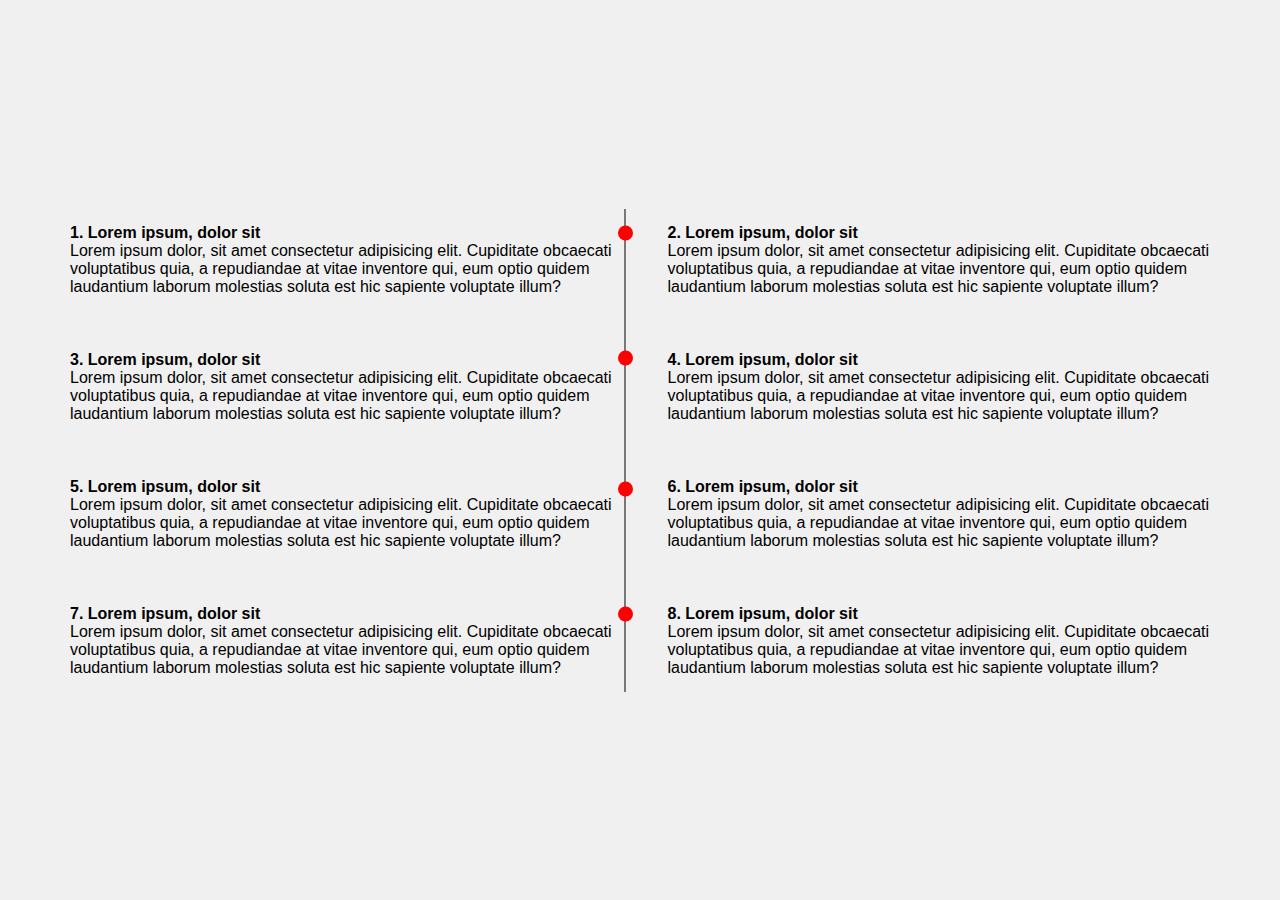
<file: index.html>
<!DOCTYPE html>
<html lang="en">
<head>
    <meta charset="UTF-8">
    <meta name="viewport" content="width=device-width, initial-scale=1.0">
    <title>Document</title>
    <link rel="stylesheet" href="styles.css">
</head>
<body>
    <div class="container">
        <div><span>1. Lorem ipsum, dolor sit</span><br>Lorem ipsum dolor, sit amet consectetur adipisicing elit. Cupiditate obcaecati voluptatibus quia, a repudiandae at vitae inventore qui, eum optio quidem laudantium laborum molestias soluta est hic sapiente voluptate illum?</div>
        <div><span>2. Lorem ipsum, dolor sit</span><br>Lorem ipsum dolor, sit amet consectetur adipisicing elit. Cupiditate obcaecati voluptatibus quia, a repudiandae at vitae inventore qui, eum optio quidem laudantium laborum molestias soluta est hic sapiente voluptate illum?</div>
        <div><span>3. Lorem ipsum, dolor sit</span><br>Lorem ipsum dolor, sit amet consectetur adipisicing elit. Cupiditate obcaecati voluptatibus quia, a repudiandae at vitae inventore qui, eum optio quidem laudantium laborum molestias soluta est hic sapiente voluptate illum?</div>
        <div><span>4. Lorem ipsum, dolor sit</span><br>Lorem ipsum dolor, sit amet consectetur adipisicing elit. Cupiditate obcaecati voluptatibus quia, a repudiandae at vitae inventore qui, eum optio quidem laudantium laborum molestias soluta est hic sapiente voluptate illum?</div>
        <div><span>5. Lorem ipsum, dolor sit</span><br>Lorem ipsum dolor, sit amet consectetur adipisicing elit. Cupiditate obcaecati voluptatibus quia, a repudiandae at vitae inventore qui, eum optio quidem laudantium laborum molestias soluta est hic sapiente voluptate illum?</div>
        <div><span>6. Lorem ipsum, dolor sit</span><br>Lorem ipsum dolor, sit amet consectetur adipisicing elit. Cupiditate obcaecati voluptatibus quia, a repudiandae at vitae inventore qui, eum optio quidem laudantium laborum molestias soluta est hic sapiente voluptate illum?</div>
        <div><span>7. Lorem ipsum, dolor sit</span><br>Lorem ipsum dolor, sit amet consectetur adipisicing elit. Cupiditate obcaecati voluptatibus quia, a repudiandae at vitae inventore qui, eum optio quidem laudantium laborum molestias soluta est hic sapiente voluptate illum?</div>
        <div><span>8. Lorem ipsum, dolor sit</span><br>Lorem ipsum dolor, sit amet consectetur adipisicing elit. Cupiditate obcaecati voluptatibus quia, a repudiandae at vitae inventore qui, eum optio quidem laudantium laborum molestias soluta est hic sapiente voluptate illum?</div>
        <div class="vertical-line">
            <div class="circle circle1"></div>
            <div class="circle circle2"></div>
            <div class="circle circle3"></div>
            <div class="circle circle4"></div>
        </div>
    </div>
</body>
</html>
</file>
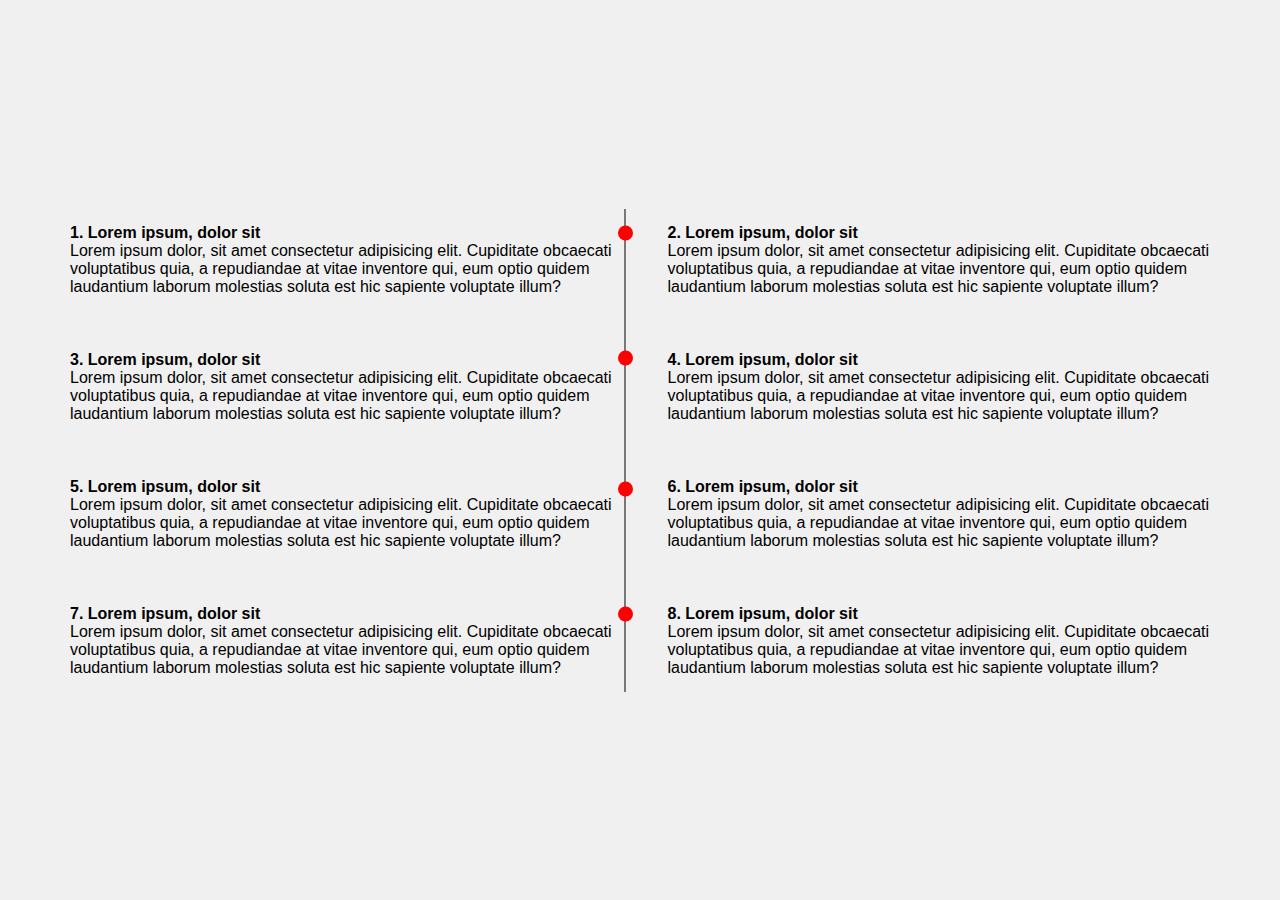
<file: exam.html>
<!DOCTYPE html>
<html lang="en">
<head>
    <meta charset="UTF-8">
    <meta name="viewport" content="width=device-width, initial-scale=1.0">
    <title>Document</title>
    <link rel="stylesheet" href="styles.css">
</head>
<body>
    <div class="container">
        <div><span>1. Lorem ipsum, dolor sit</span><br>Lorem ipsum dolor, sit amet consectetur adipisicing elit. Cupiditate obcaecati voluptatibus quia, a repudiandae at vitae inventore qui, eum optio quidem laudantium laborum molestias soluta est hic sapiente voluptate illum?</div>
        <div><span>2. Lorem ipsum, dolor sit</span><br>Lorem ipsum dolor, sit amet consectetur adipisicing elit. Cupiditate obcaecati voluptatibus quia, a repudiandae at vitae inventore qui, eum optio quidem laudantium laborum molestias soluta est hic sapiente voluptate illum?</div>
        <div><span>3. Lorem ipsum, dolor sit</span><br>Lorem ipsum dolor, sit amet consectetur adipisicing elit. Cupiditate obcaecati voluptatibus quia, a repudiandae at vitae inventore qui, eum optio quidem laudantium laborum molestias soluta est hic sapiente voluptate illum?</div>
        <div><span>4. Lorem ipsum, dolor sit</span><br>Lorem ipsum dolor, sit amet consectetur adipisicing elit. Cupiditate obcaecati voluptatibus quia, a repudiandae at vitae inventore qui, eum optio quidem laudantium laborum molestias soluta est hic sapiente voluptate illum?</div>
        <div><span>5. Lorem ipsum, dolor sit</span><br>Lorem ipsum dolor, sit amet consectetur adipisicing elit. Cupiditate obcaecati voluptatibus quia, a repudiandae at vitae inventore qui, eum optio quidem laudantium laborum molestias soluta est hic sapiente voluptate illum?</div>
        <div><span>6. Lorem ipsum, dolor sit</span><br>Lorem ipsum dolor, sit amet consectetur adipisicing elit. Cupiditate obcaecati voluptatibus quia, a repudiandae at vitae inventore qui, eum optio quidem laudantium laborum molestias soluta est hic sapiente voluptate illum?</div>
        <div><span>7. Lorem ipsum, dolor sit</span><br>Lorem ipsum dolor, sit amet consectetur adipisicing elit. Cupiditate obcaecati voluptatibus quia, a repudiandae at vitae inventore qui, eum optio quidem laudantium laborum molestias soluta est hic sapiente voluptate illum?</div>
        <div><span>8. Lorem ipsum, dolor sit</span><br>Lorem ipsum dolor, sit amet consectetur adipisicing elit. Cupiditate obcaecati voluptatibus quia, a repudiandae at vitae inventore qui, eum optio quidem laudantium laborum molestias soluta est hic sapiente voluptate illum?</div>
        <div class="vertical-line">
            <div class="circle circle1"></div>
            <div class="circle circle2"></div>
            <div class="circle circle3"></div>
            <div class="circle circle4"></div>
        </div>
    </div>
</body>
</html>
</file>
<file: styles.css>
body {
    font-family: Arial, sans-serif;
    margin: 0;
    padding: 0;
    display: flex;
    justify-content: center;
    align-items: center;
    min-height: 100vh; 
    background-color: #f0f0f0;
}
.container {
    display: flex;
    flex-wrap: wrap;
    gap: 25px;
    max-width: 1200px;
    width: 100%;
    padding: 0 15px; 
    box-sizing: border-box;
    position: relative; 
    margin-top: 100px;
    margin-bottom: 100px;
}
.container span{
   font-weight: bold;
}

.container > div {
    flex: 1 1 calc(50% - 20px); 
    box-sizing: border-box; 
    padding: 15px;
}
.vertical-line {
    position: absolute;
    top: 0; 
    left: 50%; 
    height: 100%;
    border-left: 1px solid #000; 
    transform: translateX(-50%); 
}
.circle {
    position: absolute;
    top: 50%;
    left: 1%;
    width: 15px;
    height: 15px;
    background-color: red;
    border-radius: 50%;
    transform: translate(-50%, -50%);
}

.circle1 {
    top: 5%;
}

.circle2 {
    top: 31%;
}

.circle3 {
    top: 58%;
}

.circle4 {
    top: 84%;
}

@media (max-width: 768px) {
    .container {
        flex-direction: column; 
        align-items: stretch;
    }
    
    .container > div {
        flex: 1 1 auto; 
        width: 100%; 
        margin-bottom: 15px; 
    }
    
    .vertical-line {
        display: relative;
        margin-left: 15px;
    }

    .circle {
        left: 0;
    }

    .circle1 {
        top: 2%;
    }

    .circle2 {
        top: 14.75%;
    }

    .circle3 {
        top: 27.5%;
    }

    .circle4 {
        top: 40.25%;
    }

    .circle1::after {
        content: '';
        position: absolute;
        top: 645px;
        left: 50%;
        width: 15px;
        height: 15px;
        background-color: red;
        border-radius: 50%;
        transform: translate(-50%, -50%);
    }

    .circle2::after {
        content: '';
        position: absolute;
        top: 645px;
        left: 50%;
        width: 15px;
        height: 15px;
        background-color: red;
        border-radius: 50%;
        transform: translate(-50%, -50%);
    }

    .circle3::after {
        content: '';
        position: absolute;
        top: 645px;
        left: 50%;
        width: 15px;
        height: 15px;
        background-color: red;
        border-radius: 50%;
        transform: translate(-50%, -50%);
    }

    .circle4::after {
        content: '';
        position: absolute;
        top: 645px;
        left: 50%;
        width: 15px;
        height: 15px;
        background-color: red;
        border-radius: 50%;
        transform: translate(-50%, -50%);
    }
}
</file>
